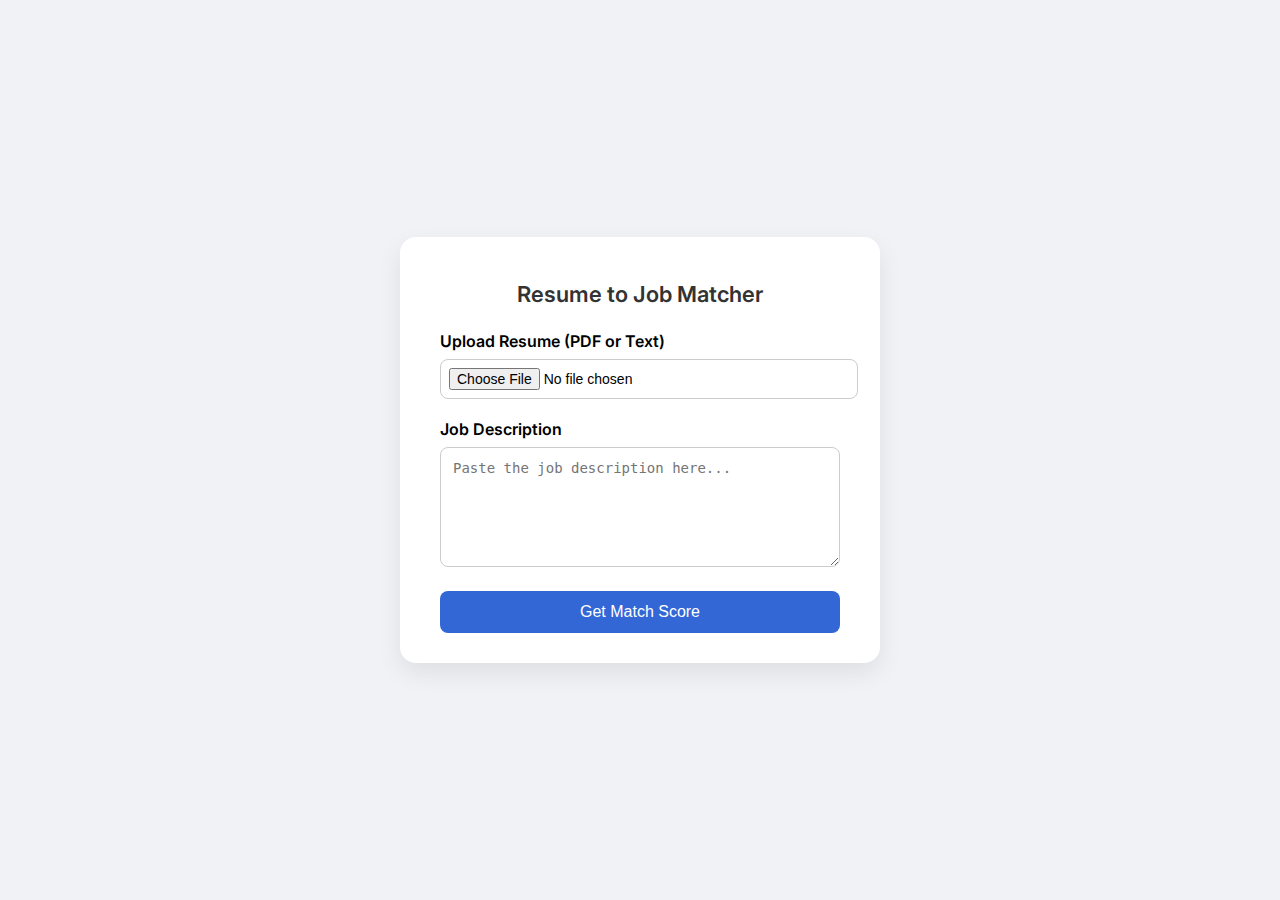
<file: front-end/index.html>
<!DOCTYPE html>
<html lang="en">
<head>
  <meta charset="UTF-8" />
  <title>Resume to Job Matcher</title>
  <link rel="stylesheet" href="style.css" />
  <link href="https://fonts.googleapis.com/css2?family=Inter:wght@400;600&display=swap" rel="stylesheet">
</head>
<body>
  <div class="card">
    <h1>Resume to Job Matcher</h1>

    <label>Upload Resume (PDF or Text)</label>
    <input type="file" id="resumeFile" accept=".pdf,.txt" />

    <label for="jobDesc">Job Description</label>
    <textarea id="jobDesc" placeholder="Paste the job description here..."></textarea>

    <button onclick="getMatchScore()">Get Match Score</button>

    <div class="results" id="results" style="display: none;">
      <p><strong>Match Score:</strong> <span id="score" class="score">-- %</span></p>
      <p><strong>AI Feedback</strong></p>
      <p id="feedback" class="feedback-text"></p>
    </div>
  </div>

  <script src="script.js"></script>
</body>
</html>
</file>
<file: front-end/style.css>
body {
    margin: 0;
    padding: 0;
    background-color: #f0f2f5;
    font-family: 'Inter', sans-serif;
    display: flex;
    justify-content: center;
    align-items: center;
    height: 100vh;
  }
  
  .card {
    background-color: #fff;
    border-radius: 16px;
    padding: 30px 40px;
    width: 400px;
    box-shadow: 0 10px 25px rgba(0, 0, 0, 0.08);
  }
  
  h1 {
    font-size: 22px;
    font-weight: 600;
    text-align: center;
    margin-bottom: 24px;
    color: #333;
  }
  
  label {
    font-weight: 600;
    display: block;
    margin-top: 20px;
    margin-bottom: 8px;
  }
  
  input[type="file"] {
    width: 100%;
    padding: 8px;
    border-radius: 8px;
    border: 1px solid #ccc;
    font-size: 14px;
  }
  
  textarea {
    width: 100%;
    height: 120px;
    resize: vertical;
    padding: 12px;
    font-size: 14px;
    border: 1px solid #ccc;
    border-radius: 8px;
    margin-bottom: 20px;
    box-sizing: border-box;
  }
  
  button {
    width: 100%;
    padding: 12px;
    font-size: 16px;
    background-color: #3367d6;
    color: white;
    border: none;
    border-radius: 8px;
    cursor: pointer;
    transition: 0.3s background;
  }
  
  button:hover {
    background-color: #2851a3;
  }
  
  .results {
    margin-top: 20px;
  }
  
  .score {
    color: #228B22;
    font-size: 18px;
  }
  
  .feedback-text {
    font-size: 14px;
    color: #333;
  }
</file>
